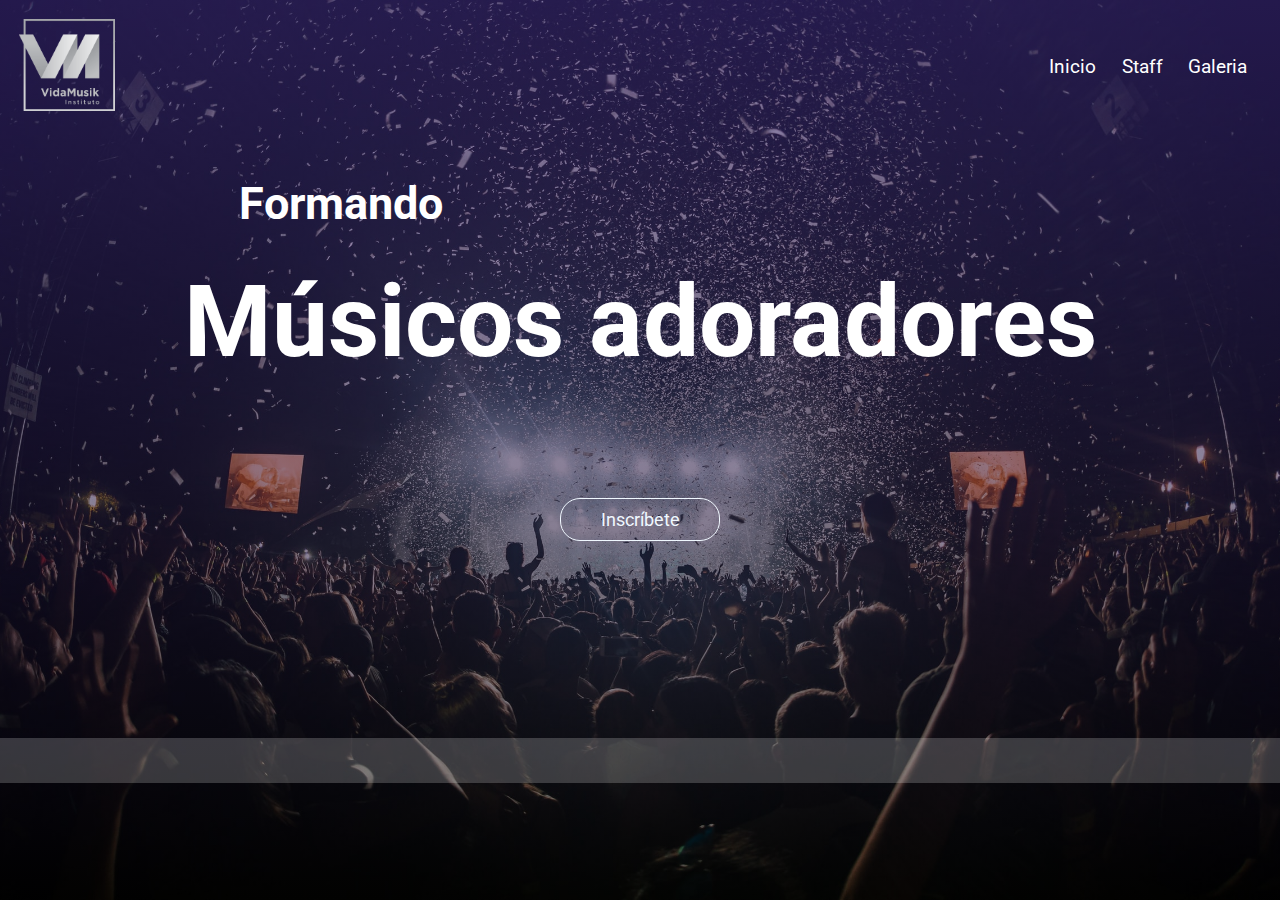
<file: index.html>
<!DOCTYPE html>
<html lang="en">
<head>
    <meta charset="UTF-8">
    <meta http-equiv="X-UA-Compatible" content="IE=edge">
    <meta name="viewport" content="width=device-width, initial-scale=1.0">
    <link rel="shortcut icon" href="img/logodoc32x30.png">
    <link rel="stylesheet" href="https://cdnjs.cloudflare.com/ajax/libs/font-awesome/6.0.0-beta3/css/all.min.css" integrity="sha512-Fo3rlrZj/k7ujTnHg4CGR2D7kSs0v4LLanw2qksYuRlEzO+tcaEPQogQ0KaoGN26/zrn20ImR1DfuLWnOo7aBA==" crossorigin="anonymous" referrerpolicy="no-referrer" />
    <link rel="stylesheet" href="styles.css">
    <title>VidaMusik</title>
</head>
<body>

    <!-- header  -->
    <header>
        <p class="logo">
                <a href="index.html"><img id="wlogo" src="img/logo2 blanco.png" alt="Logo"></a>
        </p>
        <nav class="menu">
            <ul>
                <li><a href="#">Inicio</a></li>
                <li><a href="staff.html">Staff</a></li>
                <li><a href="galeria.html">Galeria</a></li>
            </ul>
        </nav>
    </header>


    <!-- Main  -->

    <main>
        <section id="sec1"><h1>Formando</h1>
            <h2>Músicos adoradores</h2>
            <div class="button">
                <button class="inscribete">Inscríbete</button>
            </div>
        </section>
    </main>
    
    <!-- Footer  -->
    
    <footer>
        <div class="item item3">
            <div class="icon"><i class="fab fa-facebook-f"></i></div>
            <div class="icon"><i class="fab fa-instagram"></i></div>
            <div class="icon"><i class="fab fa-youtube"></i></div>
            <div class="icon"><i class="fab fa-whatsapp"></i></div>
        </div>
    </footer>
</body>
</html>
</file>
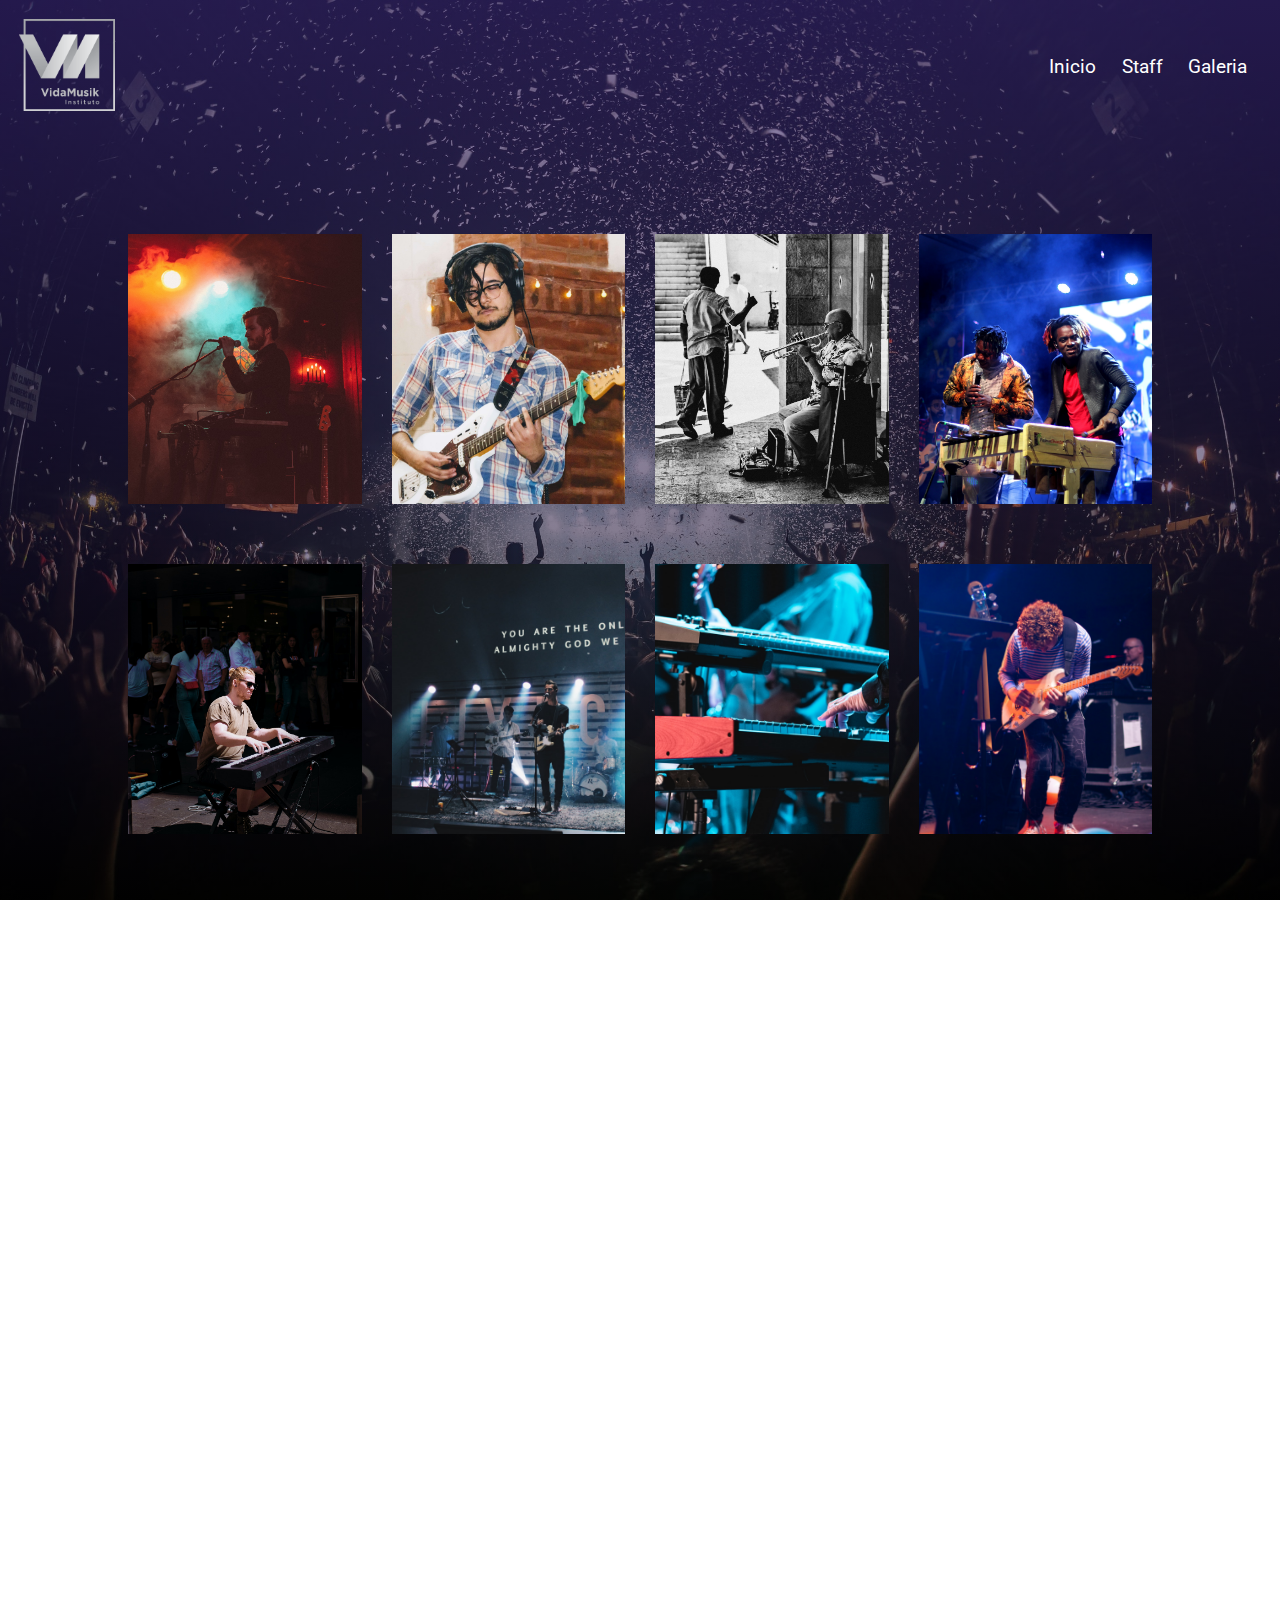
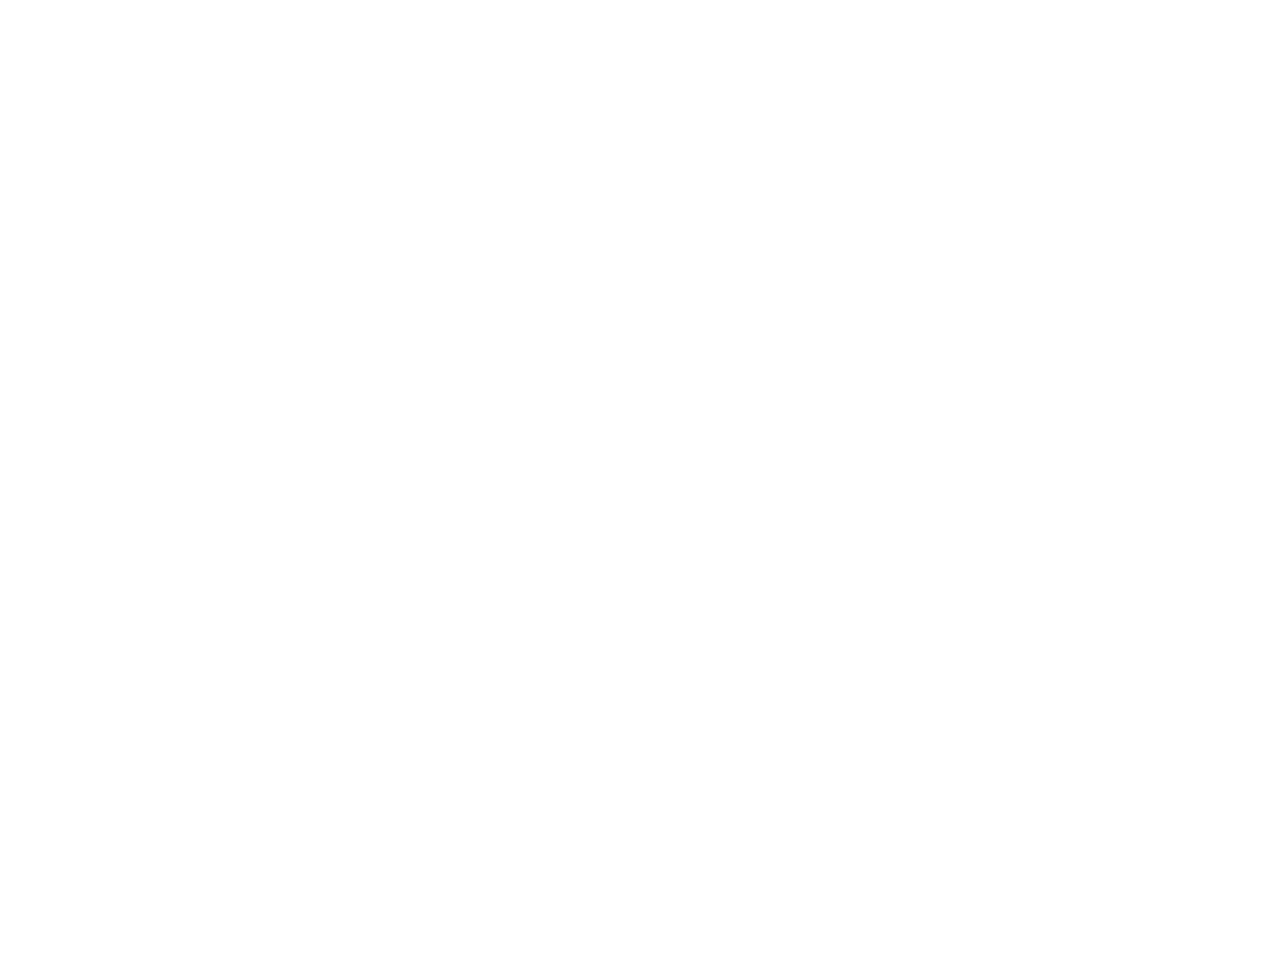
<file: galeria.html>
<!DOCTYPE html>
<html lang="en">
<head>
    <meta charset="UTF-8">
    <meta http-equiv="X-UA-Compatible" content="IE=edge">
    <meta name="viewport" content="width=device-width, initial-scale=1.0">
    <link rel="shortcut icon" href="img/logodoc32x30.png">
    <link rel="stylesheet" href="https://cdnjs.cloudflare.com/ajax/libs/font-awesome/6.0.0-beta3/css/all.min.css" integrity="sha512-Fo3rlrZj/k7ujTnHg4CGR2D7kSs0v4LLanw2qksYuRlEzO+tcaEPQogQ0KaoGN26/zrn20ImR1DfuLWnOo7aBA==" crossorigin="anonymous" referrerpolicy="no-referrer" />
    <link rel="stylesheet" href="styles.css">
    <title>VidaMusik</title>
</head>

<body>
    <!-- header  -->

    <header>
        <p class="logo">
                <a href="index.html"><img id="wlogo" src="img/logo2 blanco.png" alt="Logo"></a>
        </p>
        <nav class="menu">
            <ul>
                <li><a href="index.html">Inicio</a></li>
                <li><a href="staff.html">Staff</a></li>
                <li><a href="#">Galeria</a></li>
            </ul>
        </nav>
    </header>
    
    <!-- Main  -->

    <main>
        <section class="galeria">
            <div class="gal gal1"></div>
            <div class="gal gal2"></div>
            <div class="gal gal3"></div>
            <div class="gal gal4"></div>
            <div class="gal gal5"></div>
            <div class="gal gal6"></div>
            <div class="gal gal7"></div>
            <div class="gal gal8"></div>
        </section>
        <section class="video video1">
            <iframe width="560" height="315" src="https://www.youtube.com/embed/ALoJurCzYs8" title="YouTube video player" frameborder="0" allow="accelerometer; autoplay; clipboard-write; encrypted-media; gyroscope; picture-in-picture" allowfullscreen></iframe>
        </section>
        <section class="video video2">
            <iframe width="560" height="315" src="https://www.youtube.com/embed/xSSWHO6Cziw" title="YouTube video player" frameborder="0" allow="accelerometer; autoplay; clipboard-write; encrypted-media; gyroscope; picture-in-picture" allowfullscreen></iframe>
        </section>
    </main>

    <!-- Footer  -->
    <footer>
        <div class="item item3">
            <div class="icon"><i class="fab fa-facebook-f"></i></div>
            <div class="icon"><i class="fab fa-instagram"></i></div>
            <div class="icon"><i class="fab fa-youtube"></i></div>
            <div class="icon"><i class="fab fa-whatsapp"></i></div>
        </div>
    </footer>

</body>
</file>
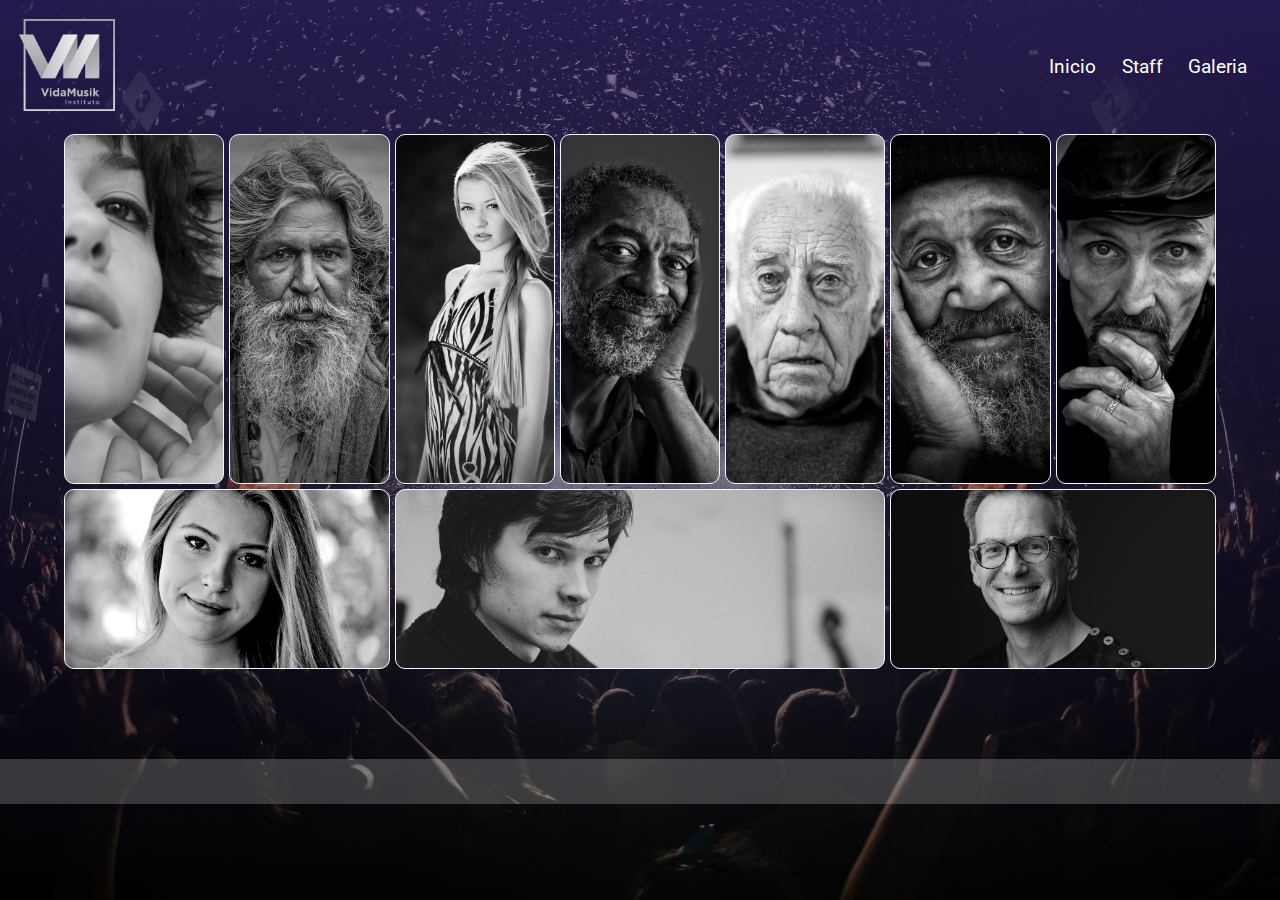
<file: staff.html>
<!DOCTYPE html>
<html lang="en">
<head>
    <meta charset="UTF-8">
    <meta http-equiv="X-UA-Compatible" content="IE=edge">
    <meta name="viewport" content="width=device-width, initial-scale=1.0">
    <link rel="shortcut icon" href="img/logodoc32x30.png">
    <link rel="stylesheet" href="https://cdnjs.cloudflare.com/ajax/libs/font-awesome/6.0.0-beta3/css/all.min.css" integrity="sha512-Fo3rlrZj/k7ujTnHg4CGR2D7kSs0v4LLanw2qksYuRlEzO+tcaEPQogQ0KaoGN26/zrn20ImR1DfuLWnOo7aBA==" crossorigin="anonymous" referrerpolicy="no-referrer" />
    <link rel="stylesheet" href="styles.css">
    <title>VidaMusik</title>
</head>
<body>

    <!-- header  -->
    <header>
        <p class="logo">
                <a href="index.html"><img id="wlogo" src="img/logo2 blanco.png" alt="Logo"></a>
        </p>
        <nav class="menu">
            <ul>
                <li><a href="index.html">Inicio</a></li>
                <li><a href="#">Staff</a></li>
                <li><a href="galeria.html">Galeria</a></li>
            </ul>
        </nav>
    </header>
    
    <!-- Main  -->
    
    <main>
        <section class="container">
            <div class="profes pro1"></div>
            <div class="profes pro2"></div>
            <div class="profes pro3"></div>
            <div class="profes pro4"></div>
            <div class="profes pro5"></div>
            <div class="profes pro6"></div>
            <div class="profes pro7"></div>
            <div class="profes pro8"></div>
            <div class="profes pro9"></div>
            <div class="profes pro10"></div>
        </section>
    </main>

    <!-- Footer  -->
    <footer>
        <div class="item item3">
            <div class="icon"><i class="fab fa-facebook-f"></i></div>
            <div class="icon"><i class="fab fa-instagram"></i></div>
            <div class="icon"><i class="fab fa-youtube"></i></div>
            <div class="icon"><i class="fab fa-whatsapp"></i></div>
        </div>
    </footer>
</body>
</html>
</file>
<file: styles.css>
@import url('https://fonts.googleapis.com/css2?family=Roboto&display=swap');

*{
    margin: 0;
    padding: 0;
    box-sizing: border-box;
    font-family: 'Roboto', sans-serif;
}

body{
    background-image: url(img/bg2.jpeg);
    background-size: cover;
    background-repeat: no-repeat;
    background-position: center;
    background-attachment: fixed;
}
body:before{
    content: "";
    width: 100%;
    height: 100%;
    position: absolute;
    background: linear-gradient(to bottom, #473198, black);
    background-size: cover;
    opacity: 0.5;
    z-index: -1;
}

/* Header  */

header{
    display: flex;
    justify-content: space-between;
    align-items: center;
}
.logo{
    width: 30%;
}
.logo img{
    margin: 5%;
    width: 25%;
}
.menu{
    height: 100%;
    width: 20%;
}
.menu ul{
    display: flex;
    justify-content: space-evenly;
    align-items: center;
    margin-right: 3%;
    list-style: none;
}
.menu a{
    text-decoration: none;
    color: white;
    font-size: 120%;
}
.menu a:hover{
    color: goldenrod;
}

/* Main index */

#sec1{
    height: 50vh;
    width: 100%;
}
h1{
    margin-top: 5%;
    margin-left: 18.7%;
    font-size: 280%;
    line-height: 25%;
    color: white;
}

h2{
    color: white;
    font-size: 6.25rem;
    text-align: center;
    line-height: 225%;
}
.button{
    display: flex;
    justify-content: center;
    align-items: center;
    margin-top: 5%;
}
.button .inscribete{
    width: 10rem;
    padding: 10px;
    font-size: 1.125rem;
    background-color: transparent;
    outline: none;
    border: 1px solid aliceblue;
    border-radius: 20px;
    color: aliceblue;
    cursor: pointer;
}
.inscribete:hover{
    background: #473198;
    font-weight: 500;
}

/* Main Staff  */

.container{
    display: grid;
    grid-template-columns: repeat(7, 1fr);
    grid-template-rows: 350px 180px;
    width: 90%;
    margin: 0 auto;
    gap: 5px;
}
.profes{
    border: 1px solid aliceblue;
    border-radius: 10px;
    width: 100%;
}
.profes:hover{
    transform: scale(1.2);
    transition: all 0.7s;
}
.pro1{
    grid-column: 1/2;
    grid-row: 1/2;
    background-image: url(img/profe1.jpeg);
    background-position: center;
    background-repeat: no-repeat;
    background-size: cover;
}
.pro2{
    grid-column: 2/3;
    grid-row: 1/2;
    background-image: url(img/profe2.jpeg);
    background-position: center;
    background-repeat: no-repeat;
    background-size: cover;
}
.pro3{
    grid-column: 3/4;
    grid-row: 1/2;
    background-image: url(img/profe3.jpeg);
    background-position: center;
    background-repeat: no-repeat;
    background-size: cover;
}
.pro4{
    grid-column: 4/5;
    grid-row: 1/2;
    background-image: url(img/profe4.jpeg);
    background-position: center;
    background-repeat: no-repeat;
    background-size: cover;
}
.pro5{
    grid-column: 5/6;
    grid-row: 1/2;
    background-image: url(img/profe5.jpeg);
    background-position: center;
    background-repeat: no-repeat;
    background-size: cover;
}
.pro6{
    grid-column: 6/7;
    grid-row: 1/2;
    background-image: url(img/profe6.jpeg);
    background-position: center;
    background-repeat: no-repeat;
    background-size: cover;
}
.pro7{
    grid-column: 7/8;
    grid-row: 1/2;
    background-image: url(img/profe7.jpeg);
    background-position: center;
    background-repeat: no-repeat;
    background-size: cover;
}
.pro8{
    grid-column: 1/3;
    grid-row: 2/3;
    background-image: url(img/profe8.jpeg);
    background-position: center;
    background-repeat: no-repeat;
    background-size: cover;
}
.pro9{
    grid-column: 3/6;
    grid-row: 2/3;
    background-image: url(img/profe9.jpeg);
    background-position-y: top;
    background-repeat: no-repeat;
    background-size: cover;
}
.pro10{
    grid-column: 6/8;
    grid-row: 2/3;
    background-image: url(img/profe10.jpeg);
    background-position: center;
    background-repeat: no-repeat;
    background-size: cover;
}

/* main galeria  */

.galeria{
    width: 80%;
    margin: 100px auto 50px;
    display: grid;
    grid-template-columns: repeat(4, 1fr);
    grid-template-rows: 300px 300px;
    gap: 30px;
}
.gal{
    width: 100%;
    height: 90%;
}
.gal:hover{
    transform: scale(0.8) rotate(-15deg);
    border-radius: 20px;
    transition: all 0.5s;
}
.gal1{
    grid-column: 1/2;
    grid-row: 1/2;
    background-image: url(img/gal1.jpeg);
    background-position: center;
    background-repeat: no-repeat;
    background-size: cover;
}
.gal2{
    grid-column: 2/3;
    grid-row: 1/2;
    background-image: url(img/gal2.jpg);
    background-position: center;
    background-repeat: no-repeat;
    background-size: cover;
}
.gal3{
    grid-column: 3/4;
    grid-row: 1/2;
    background-image: url(img/gal3.jpeg);
    background-position: center;
    background-repeat: no-repeat;
    background-size: cover;
}
.gal4{
    grid-column: 4/5;
    grid-row: 1/2;
    background-image: url(img/gal4.jpeg);
    background-position: center;
    background-repeat: no-repeat;
    background-size: cover;
}
.gal5{
    grid-column: 1/2;
    grid-row: 2/3;
    background-image: url(img/gal5.jpeg);
    background-position: center;
    background-repeat: no-repeat;
    background-size: cover;
}
.gal6{
    grid-column: 2/3;
    grid-row: 2/3;
    background-image: url(img/gal6.jpeg);
    background-position: center;
    background-repeat: no-repeat;
    background-size: cover;
}
.gal7{
    grid-column: 3/4;
    grid-row: 2/3;
    background-image: url(img/gal7.jpeg);
    background-position: center;
    background-repeat: no-repeat;
    background-size: cover;
}
.gal8{
    grid-column: 4/5;
    grid-row: 2/3;
    background-image: url(img/gal8.jpeg);
    background-position: center;
    background-repeat: no-repeat;
    background-size: cover;
}
.video{
    display: flex;
    flex-direction: row;
    justify-content: center;
}
.video iframe{
    margin-bottom: 80px;
    border: 5px dotted white;
    width: 80%;
    height: 75vh;
}

/* footer  */

footer{
    padding: 5px;
    width: 100%;
    height: 5vh;
    background-color: rgba(255, 255, 255, 0.2);
    margin-top: 90px;
    display: flex;
    align-items: center;
    justify-content: center;
}
.item{
    color: white;
    margin-right: 20px;
}
.item3{
    display: flex;
    flex-direction: row;
    width: 15%;
    margin-left: 85%;
    justify-content: space-between;
    align-items:center;
}
.icon{
    font-size: 30px;
    color: white;
}
.icon i{
    color: aliceblue;
    transition: 0.2s ease-in-out;
}

.fa-facebook-f:hover{
    color: rgb(64, 124, 235);
}
.fa-instagram:hover{
    background: linear-gradient(#405de6, #833ab4, #c13584, #e1306c, #fd1d1d);
}
.fa-youtube:hover{
    color: #ff0000
}
.fa-whatsapp:hover{
    color: #25d366;
}


/* Queries codes */

@media only screen and (max-width:425px){

    /* header Q */

    .logo{
        width: 50%;
        height: 50%;
    }
    .logo img{
        width: 40%;
    }
    .menu{
        height: 100%;
        width: 50%;
    }
    .menu ul{
        display: flex;
        justify-content: space-evenly;
        align-items: center;
        list-style: none;
    }

    /* Main index Q */

    #sec1{
        height: auto;
    }

    h1{
        margin: 20% auto 10%;
        text-align: center;
        font-size: 2rem;
        line-height: 30px;
        color: white;
    }
    
    h2{
        color: white;
        font-size: 4rem;
        text-align: center;
        line-height: 125%;
    }
    .button{
        display: flex;
        justify-content: center;
        align-items: center;
        margin-top: 25%;
    }

    /* Main STAFF Q */

    .container{
        display: flex;
        margin-top: 10%;
        flex-direction: column;
        width: 90%;
        gap: 5px;
    }
    .profes{
        border: 1px solid aliceblue;
        border-radius: 10px;
        width: 100%;
        height: 150px;
    }
    .pro1{
        background-image: url(img/profe1.jpeg);
        background-position: top;
        background-repeat: no-repeat;
        background-size: cover;
    }
    .pro2{
        background-image: url(img/profe2.jpeg);
        background-position-y: 30%;
        background-repeat: no-repeat;
        background-size: cover;
    }
    .pro3{
        background-image: url(img/profe3.jpeg);
        background-position-y: 20%;
        background-repeat: no-repeat;
        background-size: cover;
    }
    .pro4{
        background-image: url(img/profe4.jpeg);
        background-position-y: 30%;
        background-repeat: no-repeat;
        background-size: cover;
    }
    .pro5{
        background-image: url(img/profe5.jpeg);
        background-position: center;
        background-repeat: no-repeat;
        background-size: cover;
    }
    .pro6{
        background-image: url(img/profe6.jpeg);
        background-position-y: 30%;
        background-repeat: no-repeat;
        background-size: cover;
    }
    .pro7{
        background-image: url(img/profe7.jpeg);
        background-position-y: 40%;
        background-repeat: no-repeat;
        background-size: cover;
    }
    .pro8{
        background-image: url(img/profe8.jpeg);
        background-position: center;
        background-repeat: no-repeat;
        background-size: cover;
    }
    .pro9{
        background-image: url(img/profe9.jpeg);
        background-position-y: top;
        background-repeat: no-repeat;
        background-size: cover;
    }
    .pro10{
        background-image: url(img/profe10.jpeg);
        background-position: center;
        background-repeat: no-repeat;
        background-size: cover;
    }
    
    /* Main galeria Q  */

    .galeria{
        width: 80%;
        margin: 50px auto 50px;
        display: grid;
        grid-template-columns: repeat(2, 1fr);
        grid-template-rows: 200px 200px 200px 200px;
        gap: 15px;
    }
    .gal{
        width: 100%;
        height: 90%;
    }
    .gal:hover{
        transform: scale(0.8) rotate(-15deg);
        border-radius: 20px;
        transition: all 0.5s;
    }
    .gal1{
        grid-column: 1/2;
        grid-row: 1/2;
        background-image: url(img/gal1.jpeg);
        background-position: center;
        background-repeat: no-repeat;
        background-size: cover;
    }
    .gal2{
        grid-column: 2/3;
        grid-row: 1/2;
        background-image: url(img/gal2.jpg);
        background-position: center;
        background-repeat: no-repeat;
        background-size: cover;
    }
    .gal3{
        grid-column: 1/2;
        grid-row: 2/3;
        background-image: url(img/gal3.jpeg);
        background-position: center;
        background-repeat: no-repeat;
        background-size: cover;
    }
    .gal4{
        grid-column: 2/3;
        grid-row: 2/3;
        background-image: url(img/gal4.jpeg);
        background-position: center;
        background-repeat: no-repeat;
        background-size: cover;
    }
    .gal5{
        grid-column: 1/2;
        grid-row: 3/4;
        background-image: url(img/gal5.jpeg);
        background-position: center;
        background-repeat: no-repeat;
        background-size: cover;
    }
    .gal6{
        grid-column: 2/3;
        grid-row: 3/4;
        background-image: url(img/gal6.jpeg);
        background-position: center;
        background-repeat: no-repeat;
        background-size: cover;
    }
    .gal7{
        grid-column: 1/2;
        grid-row: 4/5;
        background-image: url(img/gal7.jpeg);
        background-position: center;
        background-repeat: no-repeat;
        background-size: cover;
    }
    .gal8{
        grid-column: 2/3;
        grid-row: 4/5;
        background-image: url(img/gal8.jpeg);
        background-position: center;
        background-repeat: no-repeat;
        background-size: cover;
    }
    .video iframe{
        margin-bottom: 80px;
        border: 5px dotted white;
        width: 80%;
        height: 30vh;
    }
    .video2 iframe{
        margin-bottom: 0px;
    }
    
    /* Footer  */

    .item3{
    display: flex;
    flex-direction: row;
    width: 100%;
    margin: 0 auto;
    justify-content: space-evenly;
    /* align-items:center; */
    }    
    
}
</file>
